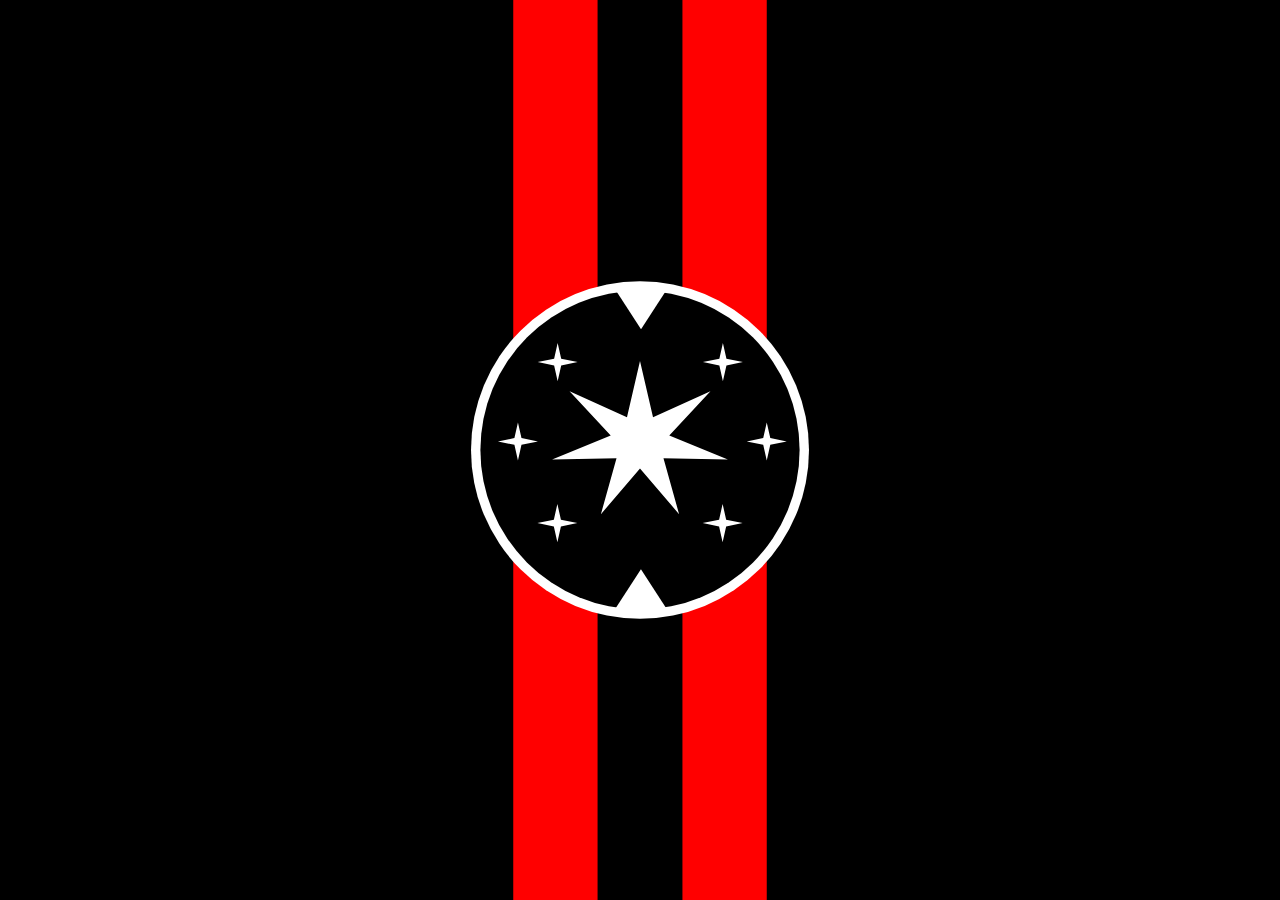
<file: index.htm>
<!DOCTYPE html>
<html xmlns="http://www.w3.org/1999/xhtml">
<head>
    <title>Dread Imperium</title>
</head>
<body style="background-position: top; background-image: url('logo.svg'); background-repeat: no-repeat; background-size: auto 100vh; background-color: rgb(0, 0, 0);">

</body>
</html>
</file>
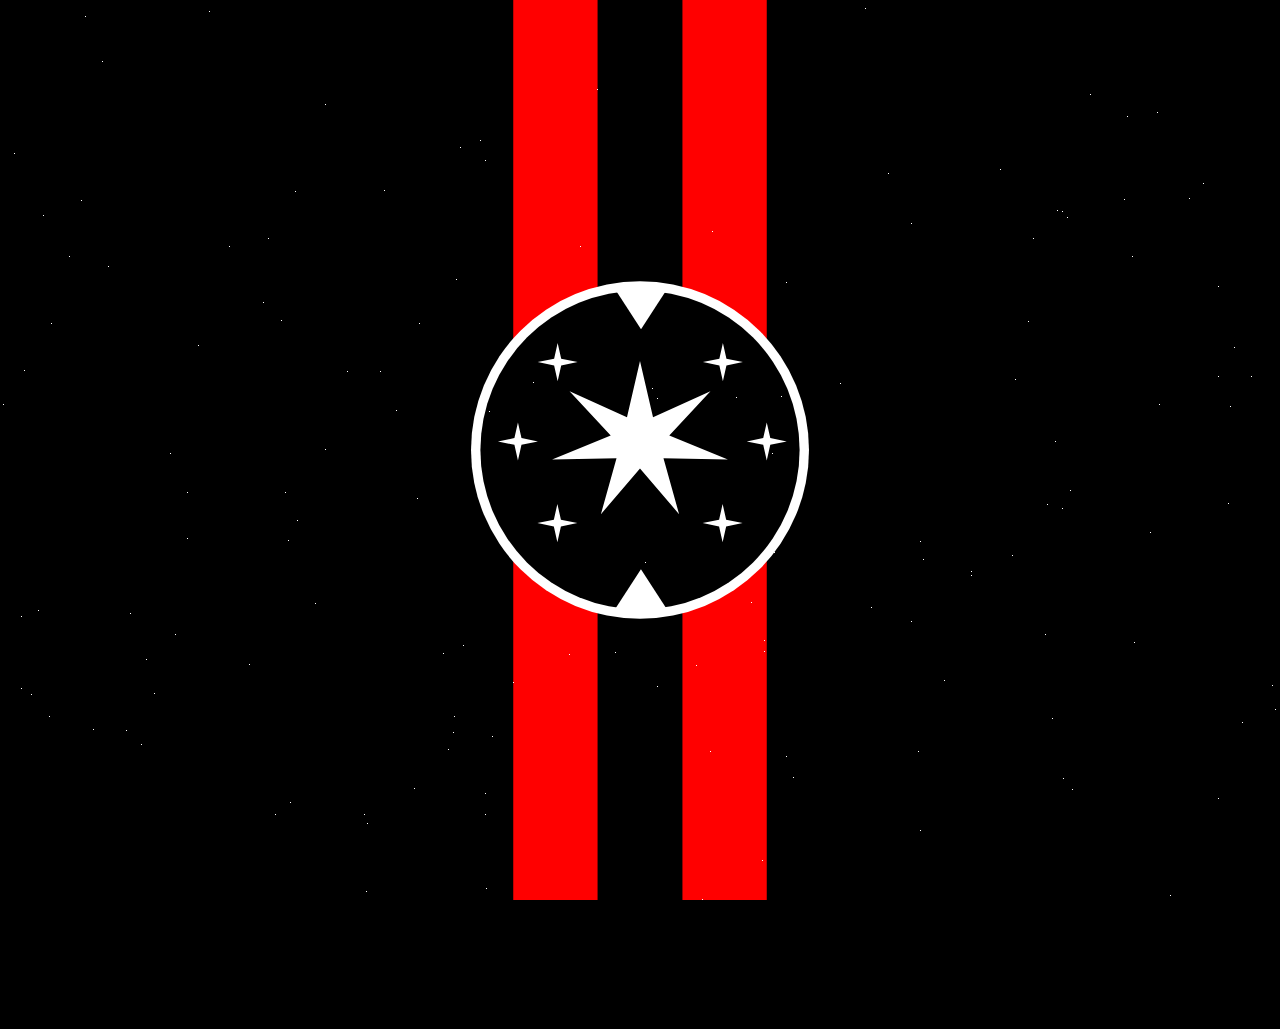
<file: index.html>
<!DOCTYPE html>
<html xmlns="http://www.w3.org/1999/xhtml">
<head>
    <meta name="viewport" content="initial-scale=1.0, user-scalable=no" />
    <title>Dread Imperium</title>
    <link href="index.css" rel="stylesheet" />
</head>
<body>

    <section class="intro">
        <p>A long time ago, in a galaxy far,<br> far away....</p>
    </section>

    <section class="logo">
        <img alt="Star Wars: The Old Republic" src="logo-the-old-republic.png" />
    </section>

    <!-- Change the text to your liking -->
    <div id="board">
        <div id="content">
            <p id="title">The Dread Imperium</p>
            <p id="subtitle">Remnants of the Imperium</p>
            <br>
            <p>Turmoil has engulfed the Dread Imperium. The remnants have left and set of on Star Destroyers to make a new life. They are all that is left and are looking for a new home and the opportunity to rebuild.</p>
            <p>Now calling themselves The Remnants of the Imperium, their once pristine and orderly ships are now covered in laundry, looking like the refugee camps they are.</p>
        </div>
    </div>

    <script src="index.js"></script>
    <script>var torc_tooltips = { "prettylinks": true, "iconlinks": true, "notextlargeicon": false, "override": false };</script>
    <script src="https://torcommunity.com/db/tooltip_loader.js"></script>
</body>
</html>
</file>
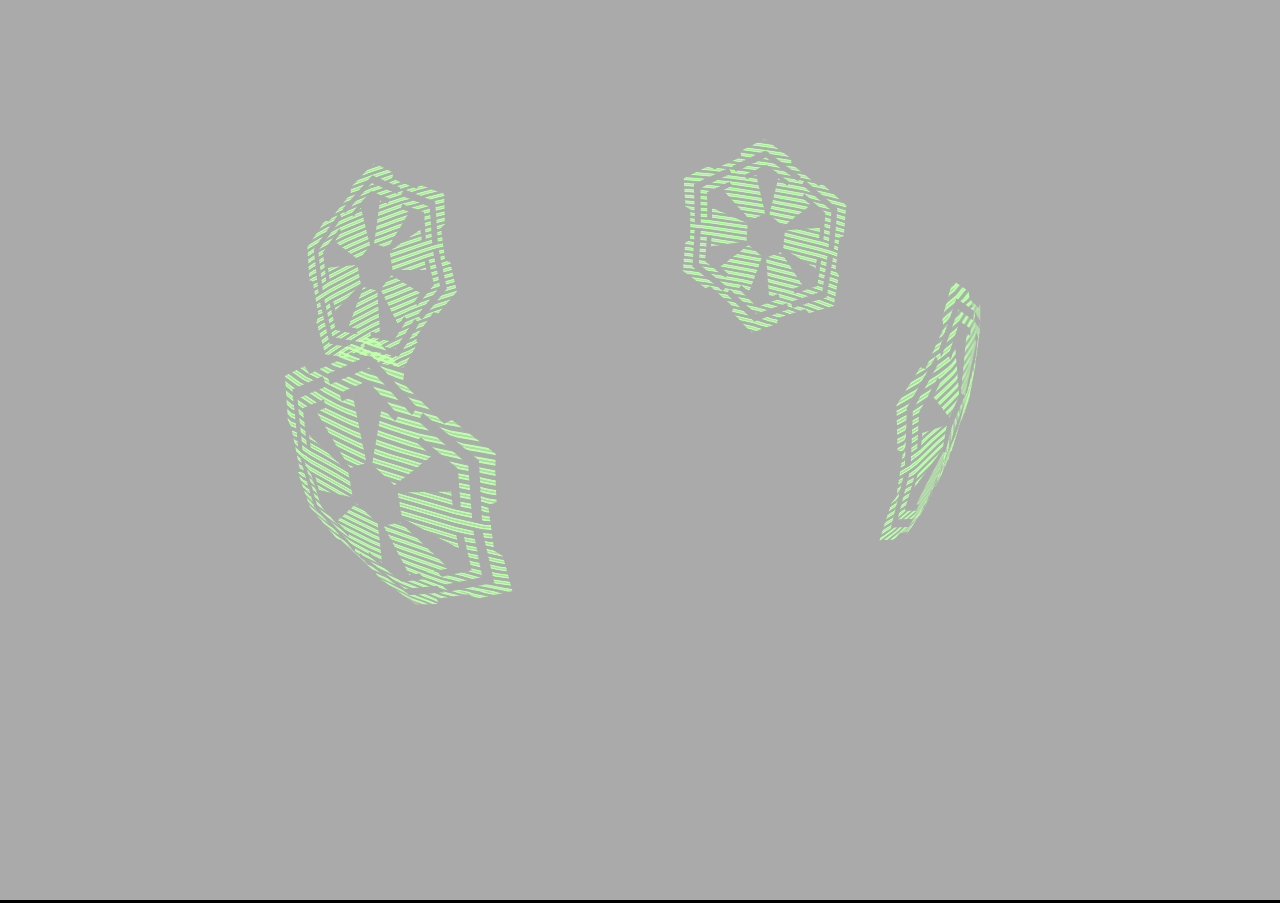
<file: logo.html>
<!DOCTYPE html>
<html lang="en">
	<head>
		<title></title>
		<meta charset="utf-8">
		<meta name="generator" content="Three.js Editor">
		<meta name="viewport" content="width=device-width, user-scalable=no, minimum-scale=1.0, maximum-scale=1.0">
		<style>
			body {
				font-family: sans-serif;
				font-size: 13px;
				background-color: #000;
				margin: 0px;
				overflow: hidden;
			}
		</style>
	</head>
	<body ontouchstart="">
		<script src="js/three.min.js"></script>
		<script src="js/app.js"></script>
		
		<script>

			var loader = new THREE.FileLoader();
			loader.load( 'app.json', function ( text ) {

				var player = new APP.Player();
				player.load( JSON.parse( text ) );
				player.setSize( window.innerWidth, window.innerHeight );
				player.play();

				document.body.appendChild( player.dom );

				window.addEventListener( 'resize', function () {
					player.setSize( window.innerWidth, window.innerHeight );
				} );

			} );

		</script>
	</body>
</html>
</file>
<file: index.css>
body
{
    background-position: top;
    background-image: url('logo.svg');
    background-repeat: no-repeat;
    background-size: auto 100vh;
    background-color: rgb(0, 0, 0);
    overflow: hidden;
    margin: 0;
}

#stars
{
    position: absolute;
    top: 0;
    bottom: 0;
    left: 0;
    right: 0;
    z-index: -1;
}

.star
{
    position: absolute;
    width: 1px;
    height: 1px;
    background-color: white;
}

/* Center it, set the color, size and hide the text */
.intro
{
    position: absolute;
    top: 0;
    bottom: 0;
    left: 0;
    right: 0;
    z-index: 1;
    animation: intro 6s ease-out 1s;
    color: rgb(75, 213, 238);
    font-weight: 400;
    font-size: 300%;
    opacity: 0;
    display: flex;
    justify-content: center;
    align-items: center;
    resize: both;
}

@keyframes intro
{
    0%
    {
        opacity: 0;
    }

    20%
    {
        opacity: 1;
    }

    90%
    {
        opacity: 1;
    }

    100%
    {
        opacity: 0;
    }
}

/* Set the animation & hide the logo */
.logo
{
    position: absolute;
    top: calc(50% - 3.34em);
    left: calc(50% - 9em);
    z-index: 1;
    margin: auto;
    animation: logo 9s ease-out 9s;
    opacity: 0;
}

    .logo img
    {
        width: inherit;
        opacity: inherit;
    }

/* Scale the logo down and maintain it centered */
@keyframes logo
{
    0%
    {
        width: 18em;
        transform: scale(2.75);
        opacity: 1;
    }

    50%
    {
        opacity: 1;
        width: 18em;
    }

    100%
    {
        opacity: 0;
        transform: scale(0.1);
        width: 18em;
    }
}

#board p
{
    color: #FFFF82;
}

/* Set the font, lean the board, position it */
#board
{
    font-family: Century Gothic, CenturyGothic, AppleGothic, sans-serif;
    transform: perspective(300px) rotateX(25deg);
    transform-origin: 50% 100%;
    text-align: justify;
    position: absolute;
    margin-left: -9em;
    font-weight: bold;
    overflow: hidden;
    font-size: 350%;
    height: 50em;
    width: 18em;
    bottom: 0;
    left: 50%;
}

    #board:after
    {
        position: absolute;
        content: ' ';
        bottom: 60%;
        left: 0;
        right: 0;
        top: 0;
    }

/* Set the scrolling animation and position it */
#content
{
    animation: scroll 100s linear 15s;
    position: absolute;
    top: 100%;
}

#subtitle
{
    text-transform: uppercase;
}

#title, #subtitle
{
    text-align: center;
}

@keyframes scroll
{
    0%
    {
        top: 100%;
    }

    100%
    {
        top: -170%;
    }
}
</file>
